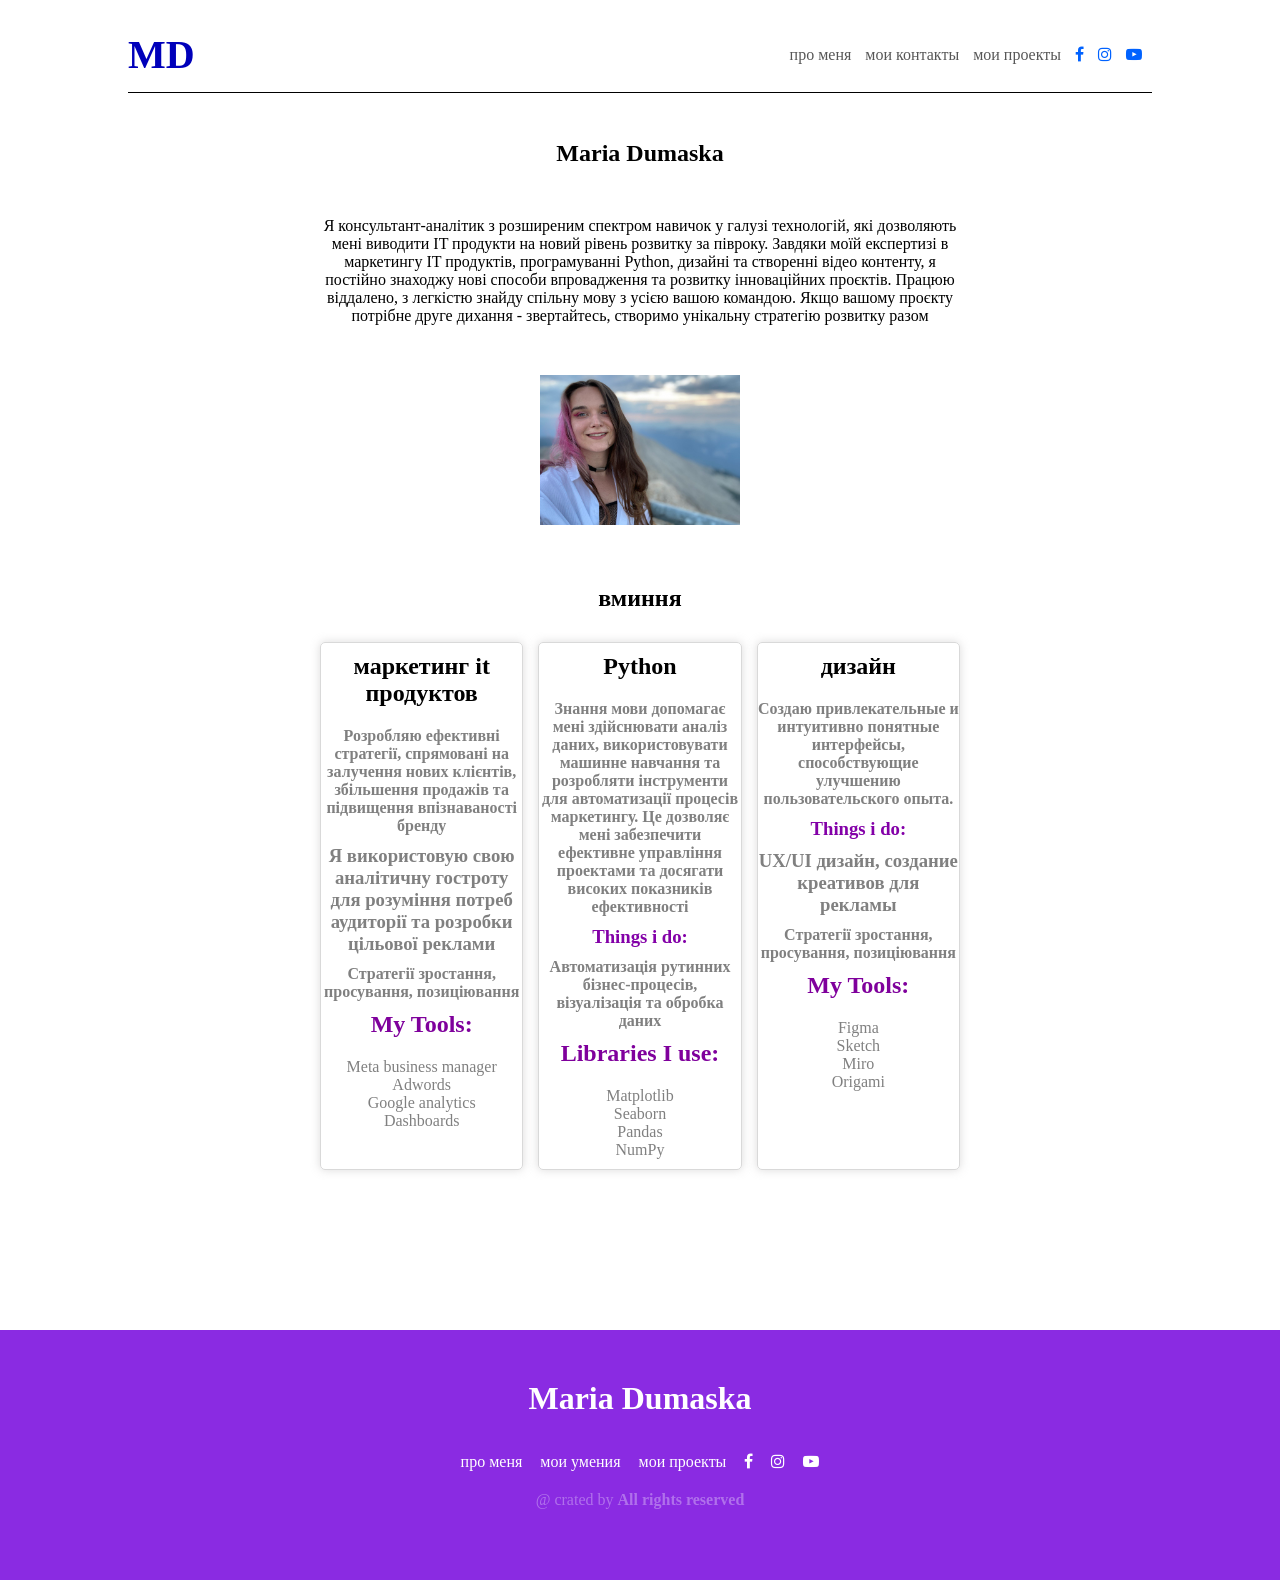
<file: index.html>
<!DOCTYPE html>
<html lang="en">

<head>
  <meta charset="UTF-8" />
  <meta http-equiv="X-UA-Compatible" content="IE=edge" />
  <meta name="viewport" content="width=device-width, initial-scale=1.0" />
  <title>Головна сторінка</title>
  <link rel="stylesheet" href="https://maxcdn.bootstrapcdn.com/font-awesome/4.7.0/css/font-awesome.min.css">
  <!-- Підключення стилів -->
  <link rel="stylesheet" href="style.css" />

  <!-- Підключення FontAwesome для використання текстових іконок -->

</head>

<body>
  <nav>
    <div class="nav">
      <h3>MD</h3>
      <section class="navat">
        <a href="#">про меня</a>
        <a href="contact.html">мои контакты</a>
        <a href="skills.html">мои проекты</a>
        <a href=""><i class="fa fa-facebook dd"></i></a>
        <a href=""><i class="fa fa-instagram dd"></i></a>
        <a href=""><i class="fa fa-youtube-play dd" aria-hidden="true"></i></a>
      </section>
    </div>
  </nav>
  <div class="mg">
    <section class="main">
      <h1>Maria Dumaska</h1>
      <p>Я консультант-аналітик з розширеним спектром навичок у галузі технологій, які дозволяють мені виводити IT
        продукти на новий рівень розвитку за півроку. Завдяки моїй експертизі в маркетингу IT продуктів, програмуванні
        Python, дизайні та створенні відео контенту, я постійно знаходжу нові способи впровадження та розвитку
        інноваційних проєктів. Працюю віддалено, з легкістю знайду спільну мову з усією вашою командою. Якщо вашому
        проєкту потрібне друге дихання - звертайтесь, створимо унікальну стратегію розвитку разом</p>
      <img class="imgmain" src="images/avatar.jpg" alt="">
    </section>

    <section class="main">
      <h1 id="wmina">вминня</h1>
      <div class="gridinmain">
        <div class="card">
          <h2>маркетинг it продуктов</h2>
          <h4 style="color: gray; font-family:Didot, serif; padding-top: 10px;">Розробляю ефективні стратегії,
            спрямовані на залучення нових клієнтів, збільшення продажів та підвищення впізнаваності бренду</h4>
          <h3 style="color: gray; font-family:Didot, serif; padding-top: 10px;">Я використовую свою аналітичну гостроту
            для розуміння потреб аудиторії та розробки цільової реклами</h3>
          <h4 style="color: gray; font-family:Didot, serif ; padding-top: 10px;">Стратегії зростання, просування,
            позиціювання</h4>
          <h2 style="color: rgb(127, 0, 156); font-family:Didot, serif ; padding-top: 10px;">My Tools:</h2>
          <ul style=" color: grey; font-family:Didot, serif ; padding: 10px;">
            <li style="list-style: none;">Meta business manager</li>
            <li style="list-style: none;">Adwords</li>
            <li style="list-style: none;">Google analytics</li>
            <li style="list-style: none;">Dashboards</li>
          </ul>
        </div>

        <div class="card">
          <h2>Python</h2>
          <h4 style="color: gray; font-family:Didot, serif; padding-top: 10px;">Знання мови допомагає мені здійснювати
            аналіз даних, використовувати машинне навчання та розробляти інструменти для автоматизації процесів
            маркетингу. Це дозволяє мені забезпечити ефективне управління проектами та досягати високих показників
            ефективності</h4>
          <h3 style="color: rgb(131, 0, 168); font-family:Didot, serif; padding-top: 10px;">Things i do:</h3>
          <h4 style="color: gray; font-family:Didot, serif ; padding-top: 10px;">Автоматизація рутинних бізнес-процесів, візуалізація та обробка даних</h4>
          <h2 style="color: rgb(127, 0, 156); font-family:Didot, serif ; padding-top: 10px;">Libraries I use:</h2>
          <ul style=" color: grey; font-family:Didot, serif ; padding: 10px;">
            <li style="list-style: none;">Matplotlib</li>
            <li style="list-style: none;">Seaborn</li>
            <li style="list-style: none;">Pandas</li>
            <li style="list-style: none;">NumPy</li>
          </ul>
        </div>

        <div class="card">
          <h2>дизайн</h2>
          <h4 style="color: gray; font-family:Didot, serif; padding-top: 10px;">
            Создаю привлекательные и интуитивно понятные интерфейсы, способствующие улучшению пользовательского опыта.
          </h4>
          <h3 style="color: rgb(131, 0, 168); font-family:Didot, serif; padding-top: 10px;">Things i do:</h3>
          <h3 style="color: gray; font-family:Didot, serif; padding-top: 10px;">
            UX/UI дизайн, создание креативов для рекламы</h3>
          <h4 style="color: gray; font-family:Didot, serif ; padding-top: 10px;">Стратегії зростання, просування,
            позиціювання</h4>
          <h2 style="color: rgb(127, 0, 156); font-family:Didot, serif ; padding-top: 10px;">My Tools:</h2>
          <ul style=" color: grey; font-family:Didot, serif ; padding: 10px;">
            <li style="list-style: none;">Figma</li>
            <li style="list-style: none;">Sketch</li>
            <li style="list-style: none;">Miro</li>
            <li style="list-style: none;">Origami</li>
          </ul>
        </div>

      </div>
    </section>
  </div>
  <footer>
    <div class="atrbuts">
      <h1 style="padding-bottom: 15px; color: white;">Maria Dumaska</h1>
      <div class="a's">
        <a class="oneofa"  href="">про меня</a>
        <a class="oneofa"  href="">мои умения</a>
        <a class="oneofa"  href="">мои проекты</a>
        <a class="oneofa" href=""><i style="color: white;" class="fa fa-facebook dd"></i></a>
        <a class="oneofa" href=""><i style="color: white;" class="fa fa-instagram dd"></i></a>
        <a class="oneofa" href=""><i style="color: white;" class="fa fa-youtube-play dd" aria-hidden="true"></i></a>
      </div>
      <p style="color: rgba(255, 255, 255, 0.325);">@ crated by <strong>All rights reserved</strong></p>
    </div>
  </footer>
  
  </body>
  </html>
</file>
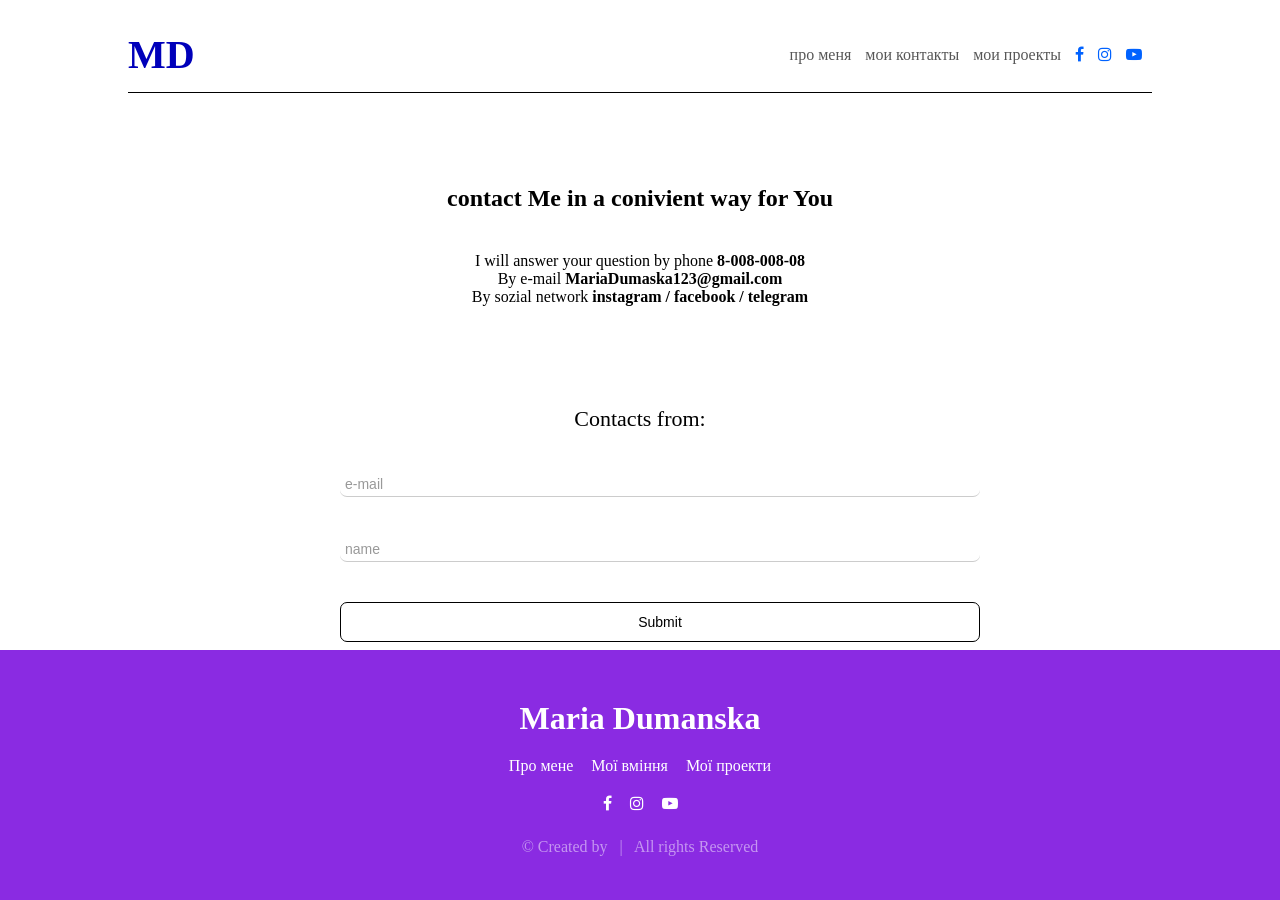
<file: contact.html>
<!DOCTYPE html>
<html lang="en">
<head>
  <meta charset="UTF-8" />
  <meta http-equiv="X-UA-Compatible" content="IE=edge" />
  <meta name="viewport" content="width=device-width, initial-scale=1.0" />
  <title>Головна сторінка</title>
  <link rel="stylesheet" href="https://maxcdn.bootstrapcdn.com/font-awesome/4.7.0/css/font-awesome.min.css">
  <!-- Підключення стилів -->
  <link rel="stylesheet" href="style.css" />

  <!-- Підключення FontAwesome для використання текстових іконок -->

</head>
<body>
     <nav>
    <div class="nav">
      <h3>MD</h3>
      <section class="navat">
        <a href="index.html">про меня</a>
        <a href="#">мои контакты</a>
        <a href="skills.html">мои проекты</a>
        <a href=""><i class="fa fa-facebook dd"></i></a>
        <a href=""><i class="fa fa-instagram dd"></i></a>
        <a href=""><i class="fa fa-youtube-play dd" aria-hidden="true"></i></a>
      </section>
    </div>
  </nav>
    <div class="mg">
        <section class="contacts_block">
            <h1>contact Me in a conivient way for <strong>You</strong></h1>
            <p>I will answer your question by phone <strong>8-008-008-08</strong><br>
            By e-mail <strong>MariaDumaska123@gmail.com</strong> <br>
            By sozial network    <strong>instagram / facebook / telegram</strong></p>
        </section>

        <div class="request">
                <h2 class="h2text">Contacts from:</h2>
                <input class="mailinp inputs" placeholder="e-mail" type="text" name="" id="">
                <input class="nameinp inputs" placeholder="name" type="text" name="" id="">
                <input class="subinp" type="submit" name="" id="">
        </div>

    </div>
    <footer style="min-width: 100vw; position:fixed; bottom: 0;">
        <div class="atrbuts">
        <h1 style="padding-bottom:20px;color:white;">
            Maria Dumanska
        </h1>
        <div>
            <a class="oneofa" href="#">Про мене</a>
            <a class="oneofa" href="#">Мої вміння</a>
            <a class="oneofa" href="#">Мої проекти</a>
        </div>
        <div style="margin-top:20px;">
            <a class="oneofa" href="#">
            <i class="fa fa-facebook"></i>
            </a>
            <a class="oneofa" href="#">
            <i class="fa fa-instagram"></i>
            </a>
            <a class="oneofa" href="#">
            <i class="fa fa-youtube-play"></i>
            </a>
        </div>
        <p style="margin-top:25px;color:rgba(255,255,255,.5);">
            © Created by &nbsp; | &nbsp; All rights Reserved
        </p>
        </div>
    </footer>
</body>
</html>
</file>
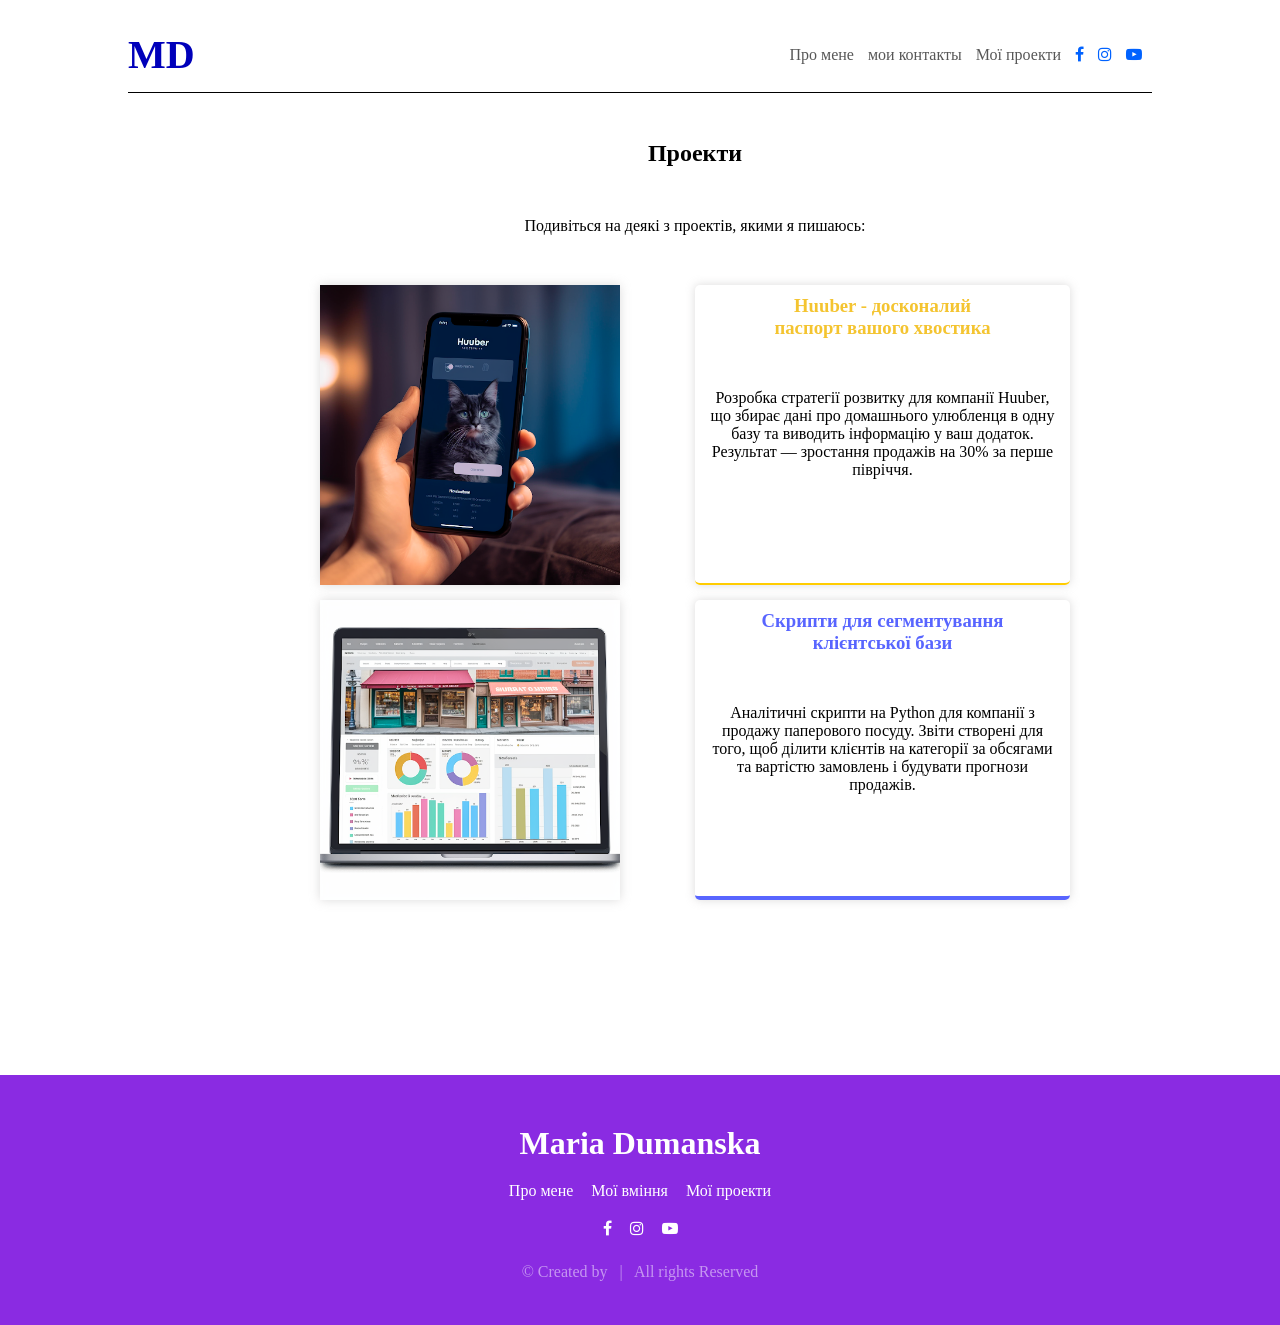
<file: skills.html>
<!DOCTYPE html>
<html lang="uk">

<head>
  <meta charset="UTF-8">
  <meta name="viewport" content="width=device-width, initial-scale=1.0">
  <title>Мої проекти</title>
  <link rel="stylesheet" href="https://maxcdn.bootstrapcdn.com/font-awesome/4.7.0/css/font-awesome.min.css">
  <link rel="stylesheet" href="style.css">
</head>
<body>
  <nav>
    <div id="suda" class="nav">
      <h3><a href="index.html">MD</a></h3>
      <section class="navat">
        <a href="index.html">Про мене</a>
        <a href="contact.html">мои контакты</a>
        <a href="#suda">Мої проекти</a>

        <a href="#"><i class="fa fa-facebook dd"></i></a>
        <a href="#"><i class="fa fa-instagram dd"></i></a>
        <a href="#"><i class="fa fa-youtube-play dd"></i></a>
      </section>
    </div>
  </nav>

  <main class="mg">

    <section class="main">
      <h1>Проекти</h1>
      <p>
        Подивіться на деякі з проектів, якими я пишаюсь:
      </p>

      <div class="cardfor2">
        <img src="images/cat-app.png" alt="Huuber">
        <div class="span"></div>
        <div class="atributss">
          <h3 style="color:#f4c430;">
            Huuber - досконалий<br>
            паспорт вашого хвостика
          </h3>

          <p>
            Розробка стратегії розвитку для компанії Huuber,
            що збирає дані про домашнього улюбленця в одну базу
            та виводить інформацію у ваш додаток.
            Результат — зростання продажів на 30%
            за перше півріччя.
          </p>
        </div>
      </div>

      <div class="cardfor2">
        <img src="images/laptop.png" alt="laptop">
        <div class="span"></div>
        <div class="atributss" style="border-bottom:4px solid #5865ff;">
          <h3 style="color:#5865ff;">
            Скрипти для сегментування<br>
            клієнтської бази
          </h3>
          <p>
            Аналітичні скрипти на Python для компанії з продажу
            паперового посуду. Звіти створені для того,
            щоб ділити клієнтів на категорії за обсягами
            та вартістю замовлень і будувати прогнози продажів.
          </p>
        </div>
      </div>
    </section>
  </main>
  
  <footer>
    <div class="atrbuts">
      <h1 style="padding-bottom:20px;color:white;">
        Maria Dumanska
      </h1>
      <div>
        <a class="oneofa" href="#">Про мене</a>
        <a class="oneofa" href="#">Мої вміння</a>
        <a class="oneofa" href="#">Мої проекти</a>
      </div>
      <div style="margin-top:20px;">
        <a class="oneofa" href="#">
          <i class="fa fa-facebook"></i>
        </a>
        <a class="oneofa" href="#">
          <i class="fa fa-instagram"></i>
        </a>
        <a class="oneofa" href="#">
          <i class="fa fa-youtube-play"></i>
        </a>
      </div>
      <p style="margin-top:25px;color:rgba(255,255,255,.5);">
        © Created by &nbsp; | &nbsp; All rights Reserved
      </p>
    </div>
  </footer>
</body>
</html>
</file>
<file: style.css>
* {
  margin: 0;
  padding: 0;
  box-sizing: border-box;
  scroll-behavior: smooth;
}

body{
  min-height: 100vh;
}

nav{
  height: 110px;
  display: flex;
  justify-content: center;
  align-items: center;
}

.nav{
  width: 80%;
  height:75px;
  display: flex;
  justify-content: space-between;
  border-bottom: 1px solid black;
}

.nav h3 a{
  color: rgb(0, 0, 186);
  font-size: 40px;
  align-self: center;
  text-decoration: none;
}

.nav h3{
  color: rgb(0, 0, 186);
  font-size: 40px;
  align-self: center;
}

.navat{
  align-self: center;
}

section a{
  padding-right: 10px;
  text-decoration: none;
  color: rgb(87, 87, 87);
}

.mg{
    display: grid;
    grid-template-columns: 1fr repeat(2, minmax(auto, 20em)) 1fr;
}

.dd{
  color: rgb(0, 98, 255);
}

.main{
  display: grid;
  grid-template-columns: 1fr;
  grid-column: 2 / -2;
  margin-top: 30px;
  text-align: center;
}

.main h1{
  justify-self: center;
}

.main p{
  padding: 50px 0;
}

.imgmain{
  width: 200px;
  justify-self: center;
}

.gridinmain{
  height: auto;
  gap: 15px;
  display: grid;
  grid-template-columns: 1fr 1fr 1fr;
}

.card{
  box-shadow: 0px 0px 10px rgba(203, 202, 202, 0.678);
  border: rgb(217, 217, 217) 1px solid;
  border-radius: 5px;
}

#wmina{
  margin: 30px 0;
}

.cardfor2{
  width: 750px;
  display: grid;
  grid-template-columns:1fr 1fr 5fr;
  grid-template-rows:1fr;
  margin-bottom: 15px;
}

.cardfor2 img{
  height: 300px;
  box-shadow: 0px 0px 10px rgba(203, 202, 202, 0.678);
}

.span{
  height: 200px;
}

.atributss{
  box-shadow: 0px 0px 10px rgba(203, 202, 202, 0.678);
  border-radius: 5px;
  height: auto;
  border-bottom: 2px solid rgb(255, 204, 0);
  padding: 10px;
}

footer{
  background-color: blueviolet;
  height: 250px;
  display: flex;
  justify-content: center;
  margin-top: 160px;
  align-items: center;
}

.atrbuts{
  height: 150px;
  display: grid;
  justify-content: center;
  text-align: center;
}
.oneofa{
  padding: 7px;
  text-decoration: none; 
  color: white;
}

a:hover{
  color: rgb(94, 0, 141);
  transition: 2s;
}

.card h2{
  padding: 10px 5px;
}

.contacts_block{
    height: 15vh;
    grid-column: 2 / -2;
    display: grid;
    grid-template-columns: repeat(1fr);
    grid-gap: 40px;
    margin-bottom: 100px;
    text-align: center;
    width: 100%;
    height: auto;
    grid-column: 2 / -2;
    padding-top: 75px;
}

.con{
    display: grid;
    grid-template-columns: 1fr 1fr;
    width: 99vw;
    grid-column: 2 / -2;
}


.h2text {
    font-size: 22px;
    font-weight: 500;
    margin-bottom: 20px;
    justify-self: center;
}

.request{
    display: grid;
    grid-template-columns: 1fr;
    width: 100%;
    justify-self: center;
    grid-column: 2 / -2;
}

.inputs {
    display: grid;
    grid-template-columns: 1fr;
    height: 100%;
    border: none;
    margin: 20px;
    max-height: 25px;
    border-radius: 7px;
    width: 100%;
    border-bottom: 1px solid #ccc;
    padding: 10px 5px;
    margin-bottom: 20px;
    font-size: 14px;
    outline: none;
}

.inputs::placeholder {
    color: #999;
}

.inputs:focus {
    border-bottom: 1px solid #000;
}

.subinp {
    width: 100%;
    padding: 10px;
    background: none;
    border: 1px solid #000;
    cursor: pointer;
    font-size: 14px;
    transition: 0.3s;
    margin: 20px;
    height: 40px;
    border-radius: 7px;
}

.subinp:hover {
    background-color: blueviolet;
    color: #fff;
}

@media (max-width: 992px) {

  .gridinmain{
    grid-template-columns: 1fr;
  }

  .subinp{
    width: 75%;
    justify-self: center;
  }

  .inputs{
    width: 75%;
    justify-self: center;
  }

  .span{
    display: none;
  }

  nav {
    height: auto;
    padding: 15px 0;
  }

  .nav {
    flex-direction: column;
    gap: 15px;
    height: auto;
    padding-bottom: 15px;
  }

  .nav h3,
  .nav h3 a {
    font-size: 32px;
  }

  .navat {
    display: flex;
    flex-wrap: wrap;
    justify-content: center;
    gap: 10px;
  }

  .navat a {
    padding-right: 0;
  }

  .mg {
    display: block;
    padding: 0 15px;
  }

  .main {
    display: block;
  }

  .main h1 {
    font-size: 30px;
  }

  .main p {
    padding: 25px 0;
  }

  .card{
    max-width: 300px;
    justify-self: center;
    padding: 20px;
  }

  .cardfor2 {
    width: 100%;
    display: flex;
    flex-direction: column;
  }

  .cardfor2 img {
    width: 100%;
    height: auto;
    border-radius: 5px 5px 0 0;
  }

  .atributss {
    margin-top: 10px;
  }

  footer {
    height: auto;
    padding: 40px 15px;
    margin-top: 80px;
  }

  .atrbuts {
    height: auto;
  }
}
</file>
